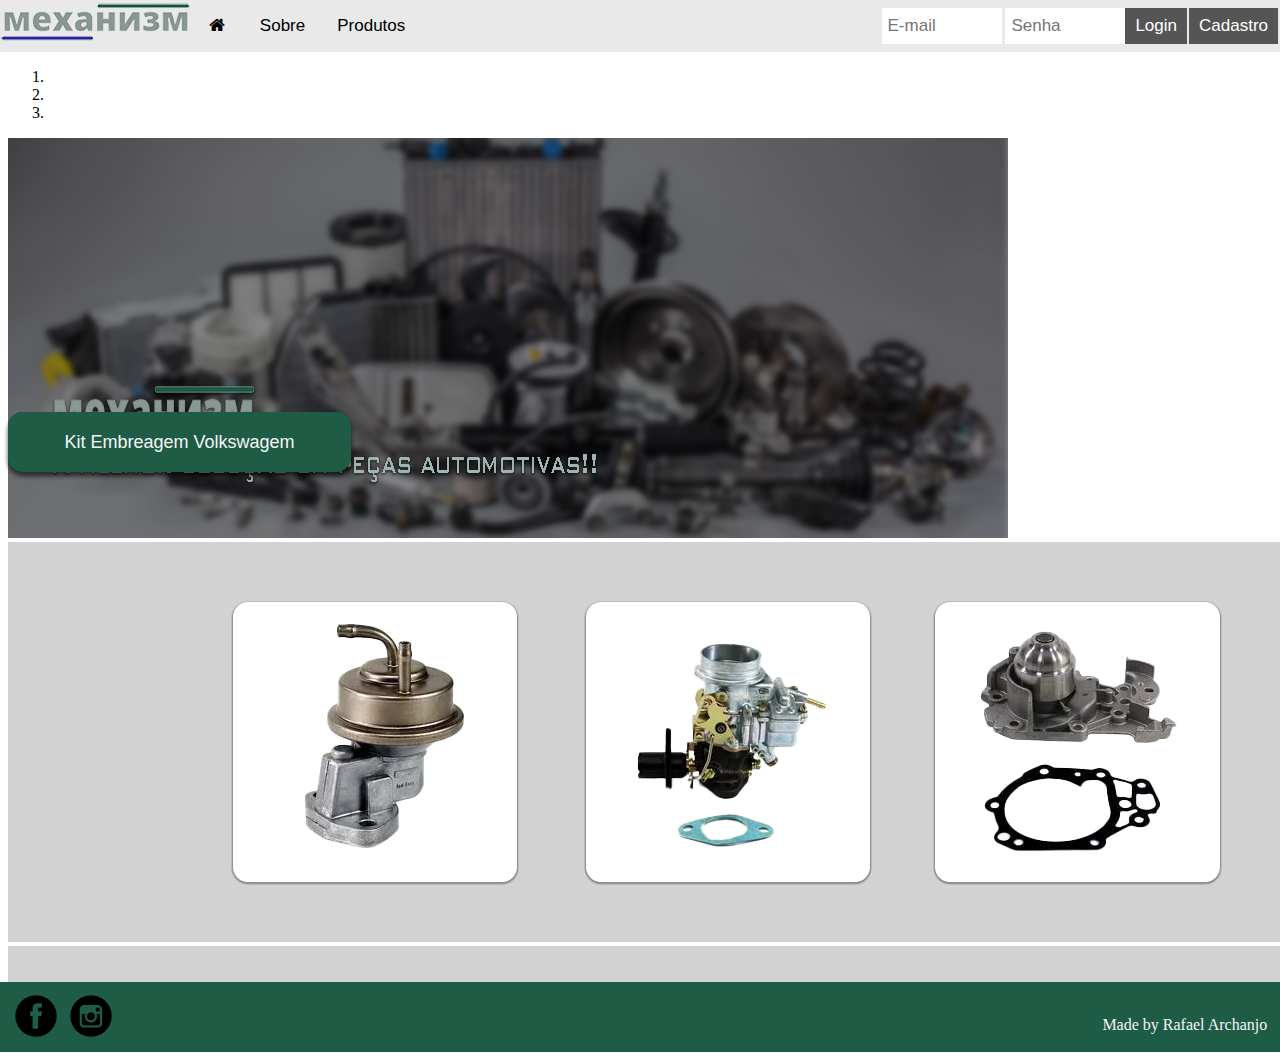
<file: index.html>
<!DOCTYPE html>
<html lang="pt-br">

<head>
    <title> механизм </title>
    <meta charset="utf-8">
    <meta name="author" content="Rafael A.">
    <meta name="description" content="Lista de documentos">
    <meta name="keywords" content="html5, tecnologia">
    <link rel="stylesheet" href="https://cdnjs.cloudflare.com/ajax/libs/font-awesome/4.7.0/css/font-awesome.min.css">
    <link rel="stylesheet" href="https://maxcdn.bootstrapcdn.com/bootstrap/3.4.1/css/bootstrap.min.css">
    <script src="https://ajax.googleapis.com/ajax/libs/jquery/3.5.1/jquery.min.js"></script>
    <script src="https://maxcdn.bootstrapcdn.com/bootstrap/3.4.1/js/bootstrap.min.js"></script>
    <link rel="stylesheet" href="./css/nav.css">

    <style>

    </style>
</head>

<body>
    <nav>
        <div>
            <div class="topnav">
                <div class="navbar-header">
                    <a href="./home.html" target="conteudo"><img src="./img/logo4.png" alt=""></a>
                </div>
                <a target="conteudo" class="aa" href="./home.html"><i class="fa fa-fw fa-home"></i></a>
                <a target="conteudo" class="aa" href="./sobre.html">Sobre</a>
                <a target="conteudo" class="aa" href="./produtos.html">Produtos</a>
                <div class="login-container">
                    <form action="/action_page.php">
                        <input type="email" placeholder="E-mail" name="username">
                        <input type="password" placeholder="Senha" name="psw">
                        <a target="conteudo" href="./cadastro.html"><button class="botao"> Cadastro </button></a>
                        <button class="botao" type="submit">Login</button>
                    </form>
                </div>
            </div>
            <iframe src="home.html" name="conteudo" frameborder="0"></iframe>
    </nav>




</body>


</html>
</file>
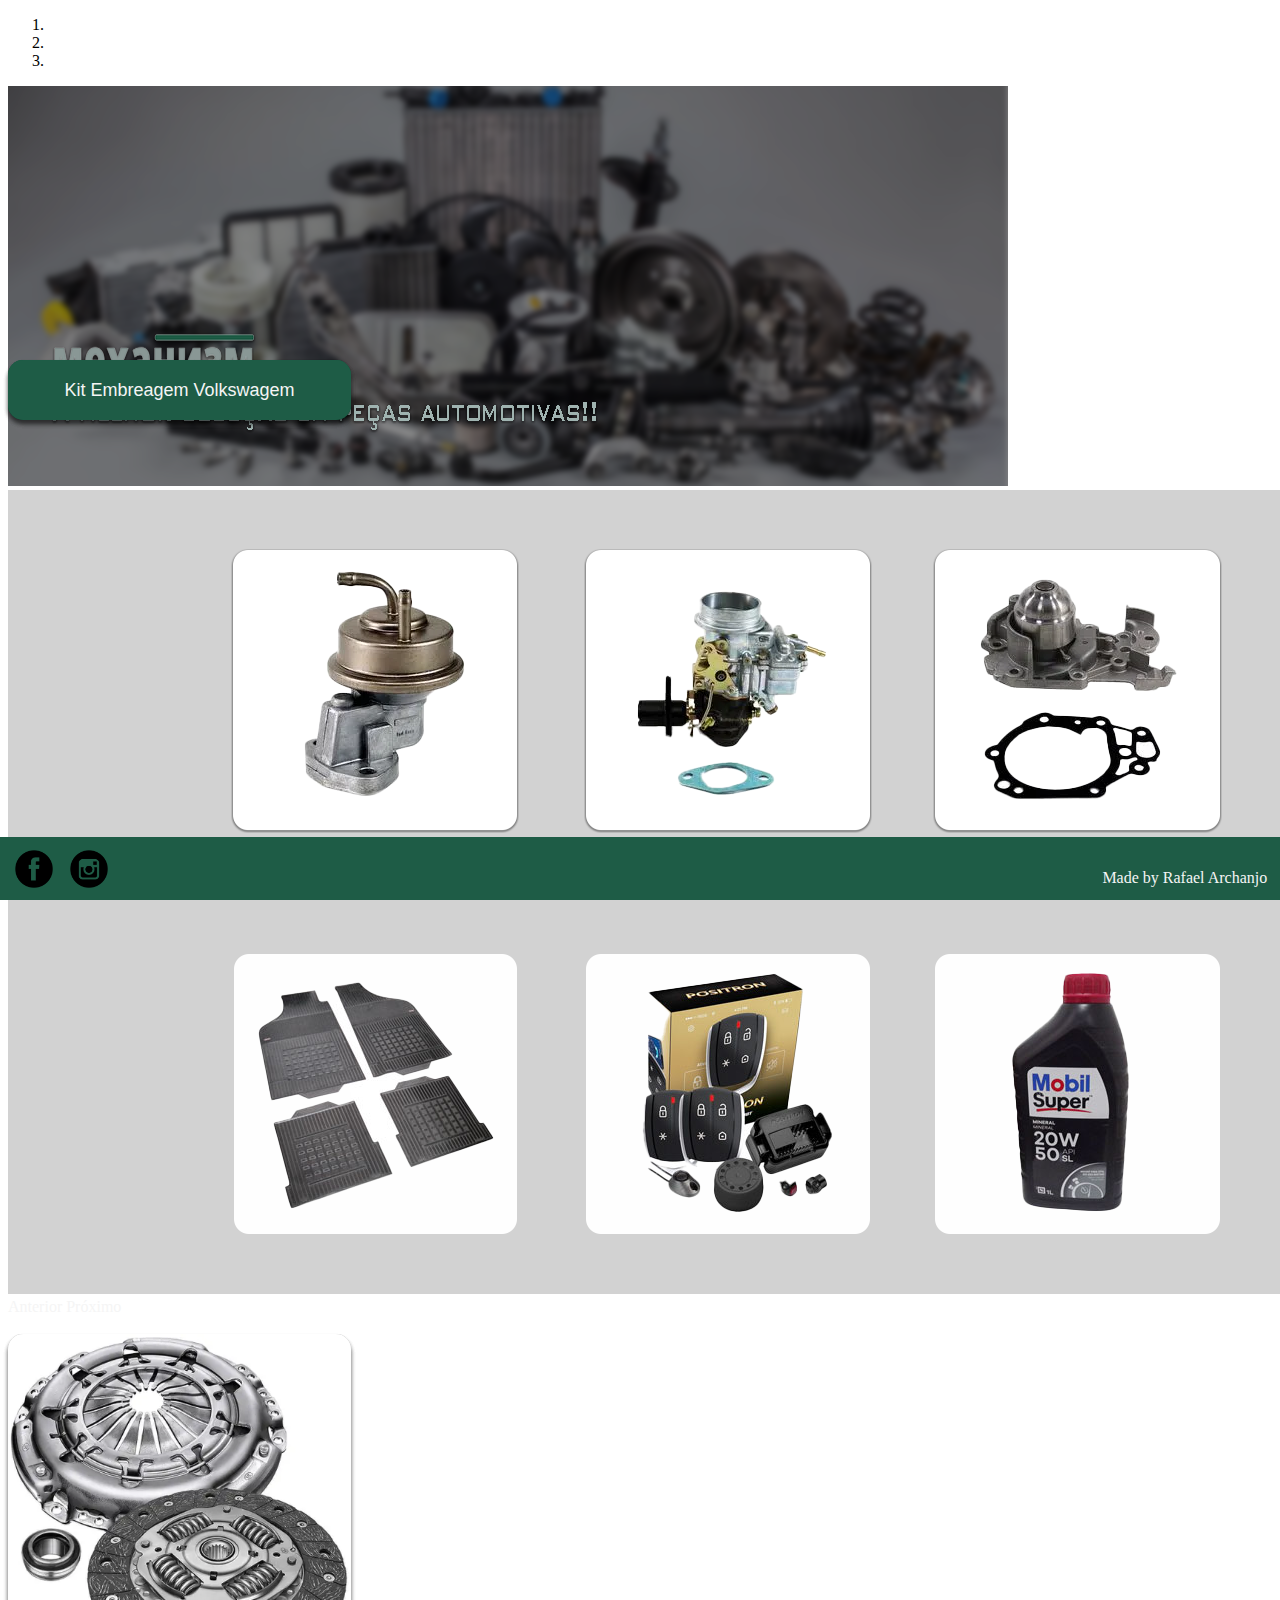
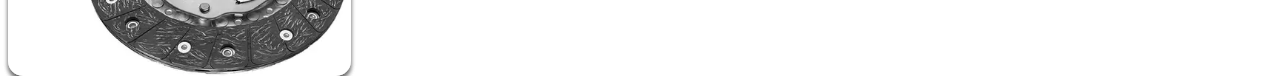
<file: home.html>
<!DOCTYPE html>
<html lang="pt-br">

<head>
    <title> механизм </title>
    <meta charset="utf-8">
    <meta name="author" content="Rafael A.">
    <meta name="description" content="Lista de documentos">
    <meta name="keywords" content="html5, tecnologia">
    <link rel="stylesheet" href="https://cdn.jsdelivr.net/npm/bootstrap@4.6.0/dist/css/bootstrap.min.css"
        integrity="sha384-B0vP5xmATw1+K9KRQjQERJvTumQW0nPEzvF6L/Z6nronJ3oUOFUFpCjEUQouq2+l" crossorigin="anonymous">
    <link rel="stylesheet" href="./css/home.css">

    <style>
        img {
            height: 400px;
        }
    </style>





</head>

<body>
    <div id="carouselExampleIndicators" class="carousel slide" data-ride="carousel">
        <ol class="carousel-indicators">
            <li data-target="#carouselExampleIndicators" data-slide-to="0" class="active"></li>
            <li data-target="#carouselExampleIndicators" data-slide-to="1"></li>
            <li data-target="#carouselExampleIndicators" data-slide-to="2"></li>
        </ol>
        <div class="carousel-inner">
            <div class="carousel-item active">
                <img class="d-block w-100" src="./img/Sem Título-1.png" alt="1º Slide">
            </div>
            <div class="carousel-item">
                <img class="d-block w-100" src="./img/Sem Título-2.png" alt="2º Slide">
            </div>
            <div class="carousel-item">
                <img class="d-block w-100" src="./img/Sem Título-3.png" alt="3º Slide">
            </div>
        </div>
        <a class="carousel-control-prev" href="#carouselExampleIndicators" role="button" data-slide="prev">
            <span class="carousel-control-prev-icon" aria-hidden="true"></span>
            <span class="sr-only">Anterior</span>
        </a>
        <a class="carousel-control-next" href="#carouselExampleIndicators" role="button" data-slide="next">
            <span class="carousel-control-next-icon" aria-hidden="true"></span>
            <span class="sr-only">Próximo</span>
        </a>
    </div>

    <br>

    <div class="container">
        <div class="row">
            <div class="col-sm-4">
                <div><img src="./img/home/bateria.webp" alt="bateria" class="item1"></div>
                <div><a href="./produto1.html"><button class="but1"> Bateria Moura 70AH - M70KD E M60KE</button></a>
                </div>
            </div>
            <div class="col-sm-4">
                <div><img src="./img/home/Carburador.jpg" alt="Carburador" class="item1"></div>
                <div> <a href="./produto2.html"><button class="but1">Carburador automotivo carb para jeep</button></a>
                </div>
            </div>
            <div class="col-sm-4">
                <div><img src="./img/home/embreagem.webp" alt="Kit embreagem" class="item1"></div>
                <div> <a href="./produto3.html"><button class="but1">Kit Embreagem Volkswagem</button></a></div>
            </div>

        </div>
    </div>


    <footer>
        <a href="#"><img src="./img/footer/facebook.png" alt="facebook" class="fb"></a>
        <a href="#"><img src="./img/footer/intagram.png" alt="Instagram" class="ig"></a>
        <p class="made">Made by Rafael Archanjo</p>
    </footer>















    <script src="https://code.jquery.com/jquery-3.5.1.slim.min.js"
        integrity="sha384-DfXdz2htPH0lsSSs5nCTpuj/zy4C+OGpamoFVy38MVBnE+IbbVYUew+OrCXaRkfj"
        crossorigin="anonymous"></script>
    <script src="https://cdn.jsdelivr.net/npm/popper.js@1.16.1/dist/umd/popper.min.js"
        integrity="sha384-9/reFTGAW83EW2RDu2S0VKaIzap3H66lZH81PoYlFhbGU+6BZp6G7niu735Sk7lN"
        crossorigin="anonymous"></script>
    <script src="https://cdn.jsdelivr.net/npm/bootstrap@4.6.0/dist/js/bootstrap.min.js"
        integrity="sha384-+YQ4JLhjyBLPDQt//I+STsc9iw4uQqACwlvpslubQzn4u2UU2UFM80nGisd026JF"
        crossorigin="anonymous"></script>


</body>

</html>
</file>
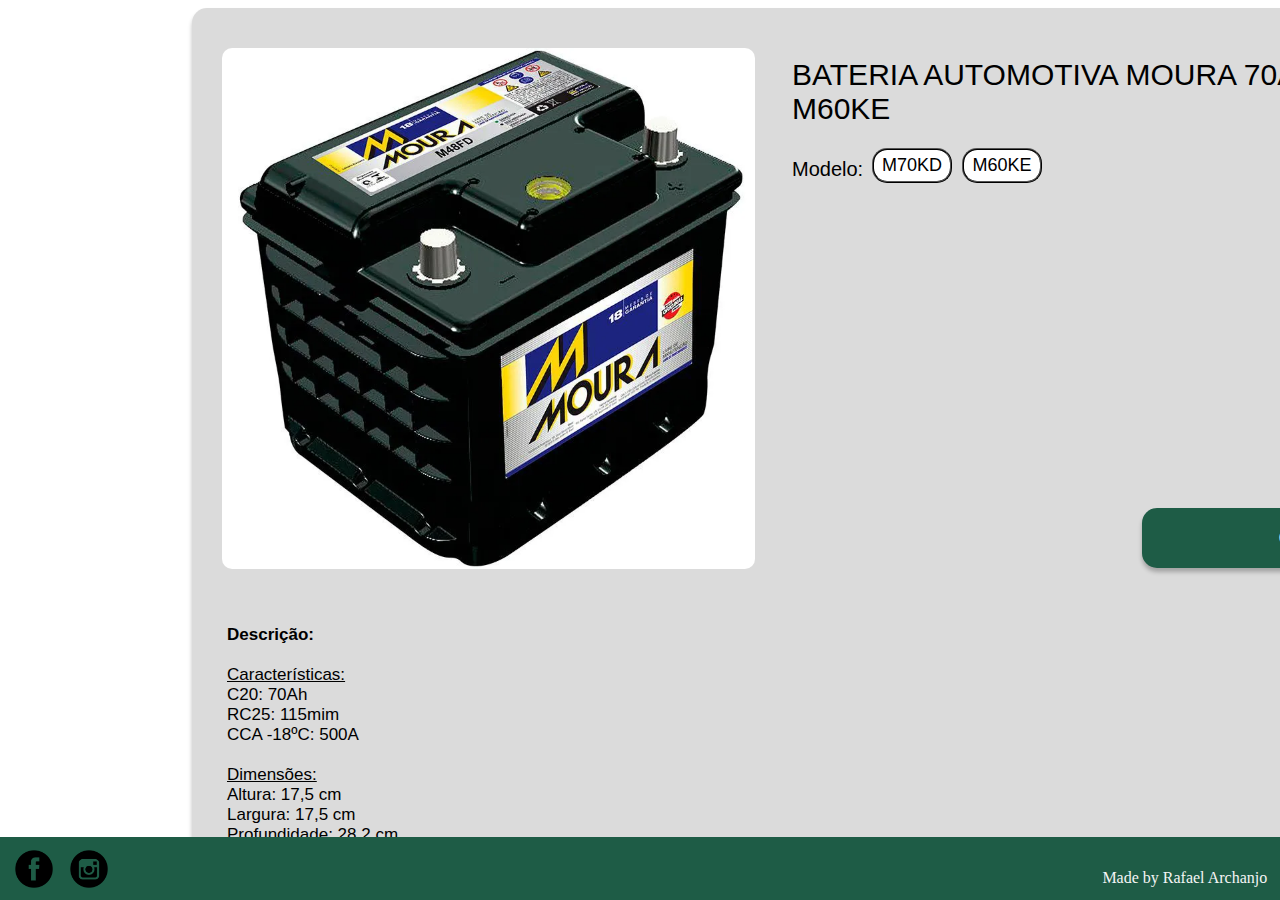
<file: produto1.html>
<!DOCTYPE html>
<html lang="pt-br">

<head>
    <title> Bateria </title>
    <meta charset="utf-8">
    <meta name="author" content="Rafael A.">
    <meta name="description" content="Lista de documentos">
    <meta name="keywords" content="html5, tecnologia">
    <link rel="stylesheet" href="./css/produto1.css">
</head>

<body>
    <div class="bg">
        <img src="./img/home/bateria.webp" alt="" class="bateria">
        <p class="titulo"> BATERIA AUTOMOTIVA MOURA 70AH - M70KD E M60KE </p>
        <button>Comprar</button>
        <p class="preco"><b>R$ 529,90</b></p>
        <p class="modelo">Modelo: </p>
        <button class="but1">M70KD</button>
        <button class="but2">M60KE</button>
        <p class="desc">
            <b>Descrição:</b> <br> <br>
            <u> Características:</u> <br>
            C20: 70Ah <br>
            RC25: 115mim <br>
            CCA -18ºC: 500A <br><br>

            <u>Dimensões:</u> <br>
            Altura: 17,5 cm <br>
            Largura: 17,5 cm <br>
            Profundidade: 28,2 cm <br>
            Peso: 17 kg
        </p>
    </div>

    <footer>
        <a href="#"><img src="./img/footer/facebook.png" alt="facebook" class="fb"></a>
        <a href="#"><img src="./img/footer/intagram.png" alt="Instagram" class="ig"></a>
        <p class="made">Made by Rafael Archanjo</p>
    </footer>
</body>

</html>
</file>
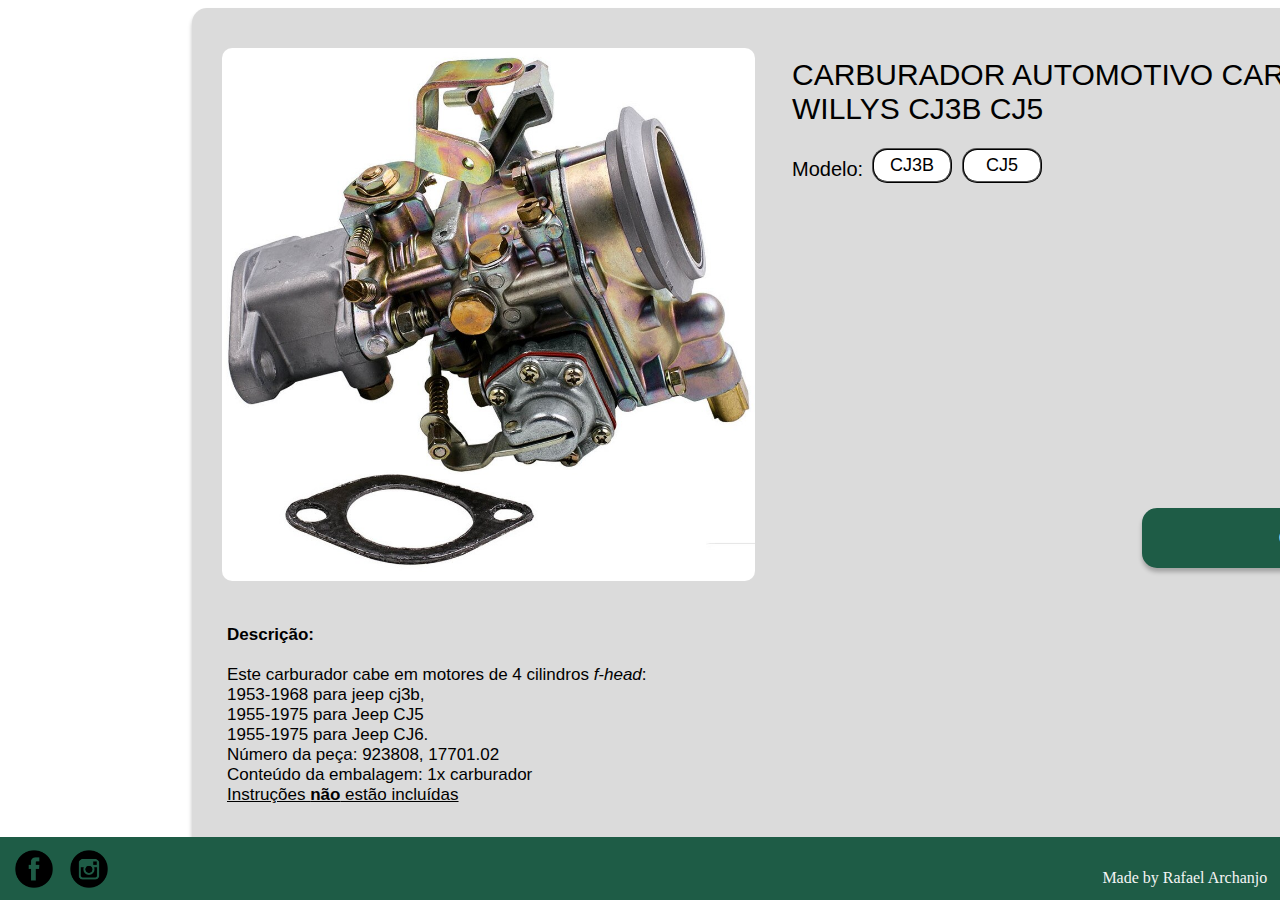
<file: produto2.html>
<!DOCTYPE html>
<html lang="pt-br">

<head>
    <title> Carburador </title>
    <meta charset="utf-8">
    <meta name="author" content="Rafael A.">
    <meta name="description" content="Lista de documentos">
    <meta name="keywords" content="html5, tecnologia">
    <link rel="stylesheet" href="./css/produto1.css">
</head>

<body>
    <div class="bg">
        <img src="./img/home/Carburador.jpg" alt="" class="carburador">
        <p class="titulo"> CARBURADOR AUTOMOTIVO CARB PARA JEEP WILLYS CJ3B CJ5 </p>
        <button>Comprar</button>
        <p class="preco"><b>R$ 484,81</b></p>
        <p class="modelo">Modelo: </p>
        <button class="but1">CJ3B</button>
        <button class="but2">CJ5</button>
        <p class="desc">
            <b>Descrição:</b> <br> <br>
            Este carburador cabe em motores de 4 cilindros <i>f-head</i>: <br>
            1953-1968 para jeep cj3b,<br>
            1955-1975 para Jeep CJ5 <br>
            1955-1975 para Jeep CJ6. <br>

            Número da peça: 923808, 17701.02 <br>
            Conteúdo da embalagem: 1x carburador<br>
            <u> Instruções <b>não</b> estão incluídas</u> <br>
        </p>
    </div>

    <footer>
        <a href="#"><img src="./img/footer/facebook.png" alt="facebook" class="fb"></a>
        <a href="#"><img src="./img/footer/intagram.png" alt="Instagram" class="ig"></a>
        <p class="made">Made by Rafael Archanjo</p>
    </footer>
</body>

</html>
</file>
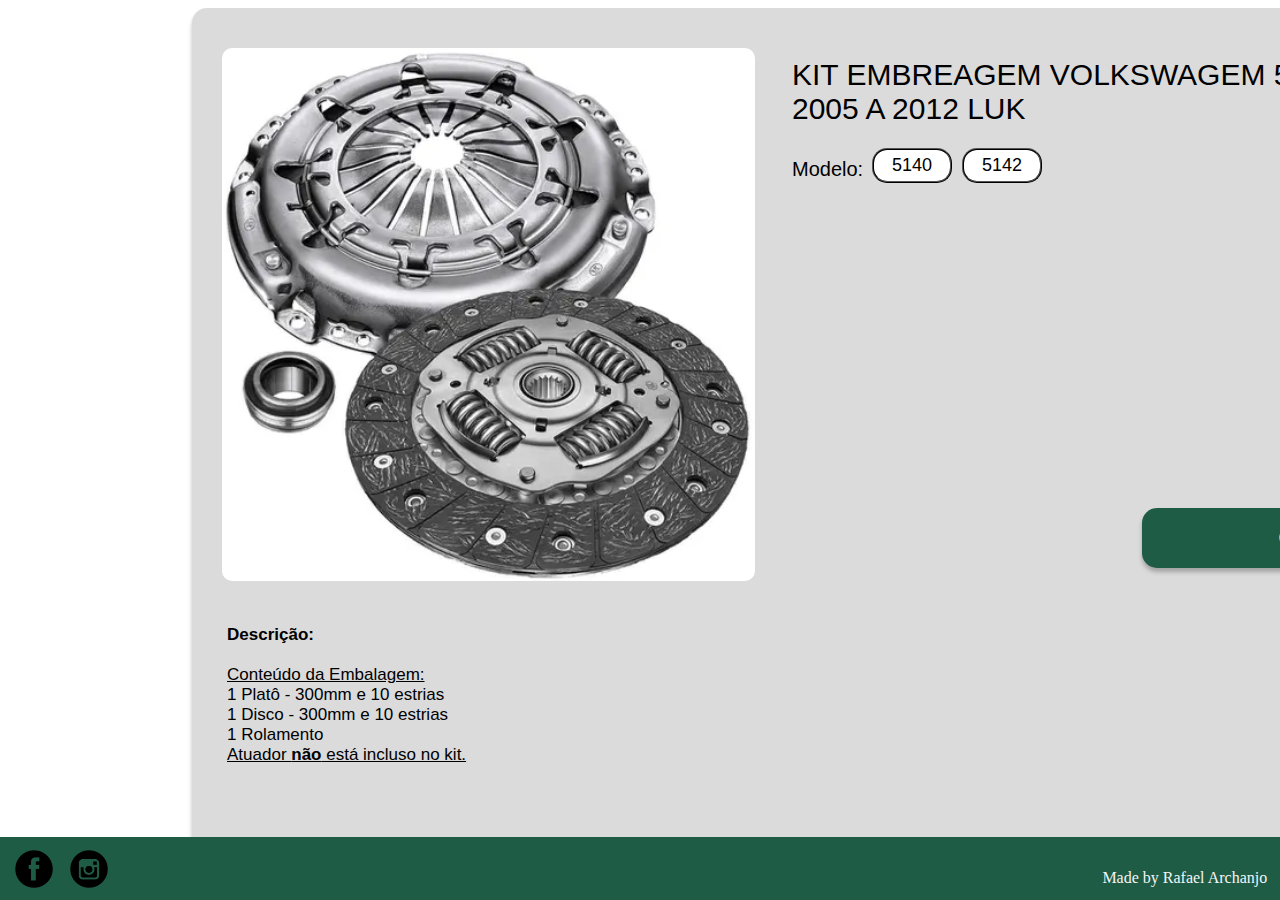
<file: produto3.html>
<!DOCTYPE html>
<html lang="pt-br">

<head>
    <title> Kit Embreagem </title>
    <meta charset="utf-8">
    <meta name="author" content="Rafael A.">
    <meta name="description" content="Lista de documentos">
    <meta name="keywords" content="html5, tecnologia">
    <link rel="stylesheet" href="./css/produto1.css">
</head>

<body>
    <div class="bg">
        <img src="./img/home/embreagem.webp" alt="" class="embreagem">
        <p class="titulo"> KIT EMBREAGEM VOLKSWAGEM 5140 E DELIVERY 2005 A 2012 LUK </p>
        <button>Comprar</button>
        <p class="preco"><b>R$ 1.079,80</b></p>
        <p class="modelo">Modelo: </p>
        <button class="but1">5140</button>
        <button class="but2">5142</button>
        <p class="desc">
            <b>Descrição:</b> <br><br>
            <u>Conteúdo da Embalagem:</u> <br>
            1 Platô - 300mm e 10 estrias <br>
            1 Disco - 300mm e 10 estrias <br>
            1 Rolamento <br>
            <u>Atuador <b>não</b> está incluso no kit.</u>
        </p>
    </div>
    <footer>
        <a href="#"><img src="./img/footer/facebook.png" alt="facebook" class="fb"></a>
        <a href="#"><img src="./img/footer/intagram.png" alt="Instagram" class="ig"></a>
        <p class="made">Made by Rafael Archanjo</p>
    </footer>
</body>

</html>
</file>
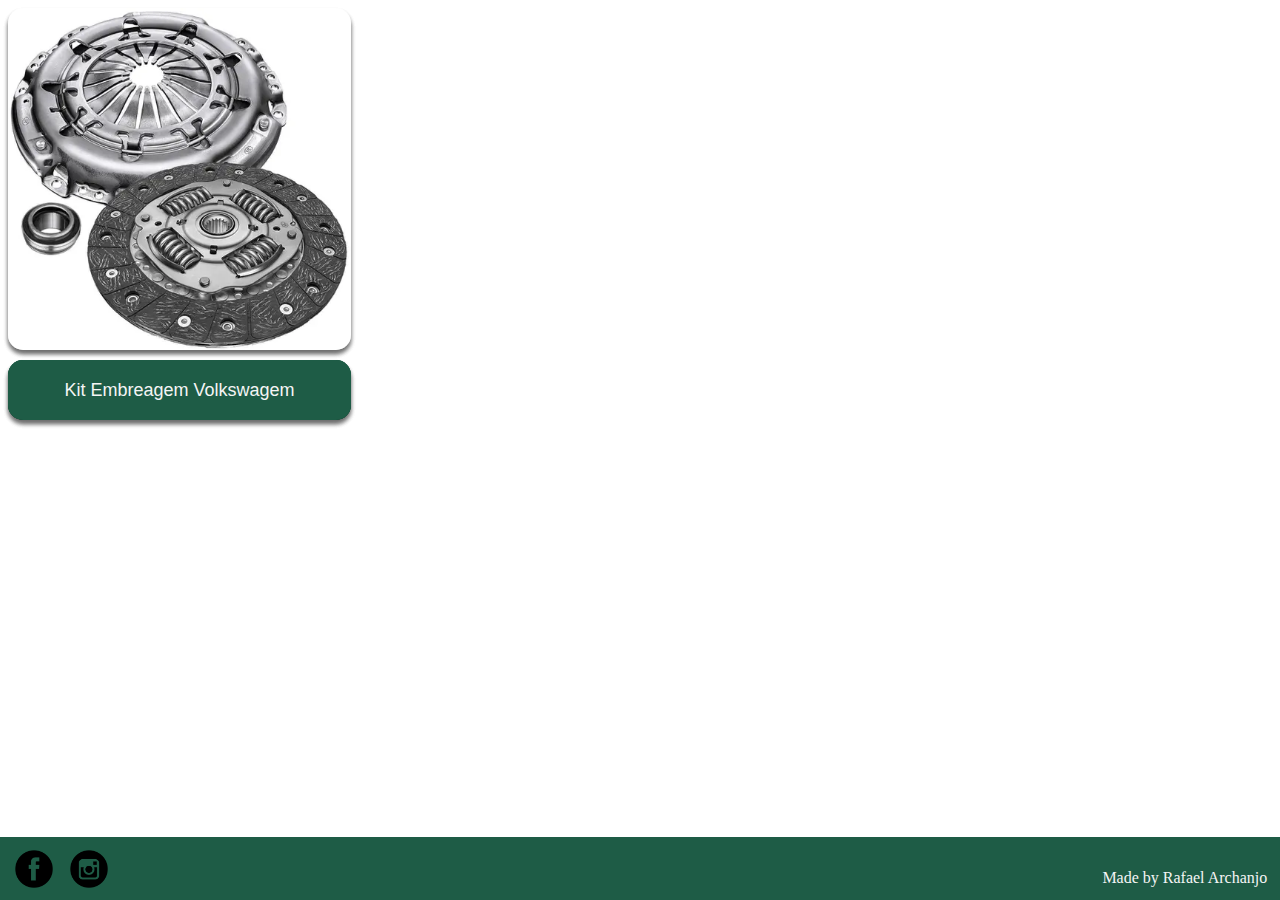
<file: produtos.html>
<!DOCTYPE html>
<html lang="pt-br">

<head>
    <title> механизм </title>
    <meta charset="utf-8">
    <meta name="author" content="Rafael A.">
    <meta name="description" content="Lista de documentos">
    <meta name="keywords" content="html5, tecnologia">
    <link rel="stylesheet" href="https://cdn.jsdelivr.net/npm/bootstrap@4.6.0/dist/css/bootstrap.min.css"
        integrity="sha384-B0vP5xmATw1+K9KRQjQERJvTumQW0nPEzvF6L/Z6nronJ3oUOFUFpCjEUQouq2+l" crossorigin="anonymous">
    <link rel="stylesheet" href="./css/home.css">

    <style>
        img {
            height: 400px;
        }
    </style>


</head>

<body>

    <div class="container">
        <div class="row">
            <div class="col-sm-4">
                <div><img src="./img/home/bateria.webp" alt="bateria" class="item1"></div>
                <div><a href="./produto1.html"><button class="but1"> Bateria Moura 70AH - M70KD E M60KE</button></a>
                </div>
            </div>
            <div class="col-sm-4">
                <div><img src="./img/home/Carburador.jpg" alt="Carburador" class="item1"></div>
                <div> <a href="./produto2.html"><button class="but1">Carburador automotivo carb para jeep</button></a>
                </div>
            </div>
            <div class="col-sm-4">
                <div><img src="./img/home/embreagem.webp" alt="Kit embreagem" class="item1"></div>
                <div> <a href="./produto3.html"><button class="but1">Kit Embreagem Volkswagem</button></a></div>
            </div>

        </div>
    </div>


    <footer>
        <a href=""><img src="./img/footer/facebook.png" alt="facebook" class="fb"></a>
        <a href=""><img src="./img/footer/intagram.png" alt="Instagram" class="ig"></a>
        <p class="made">Made by Rafael Archanjo</p>
    </footer>


</body>

</html>
</file>
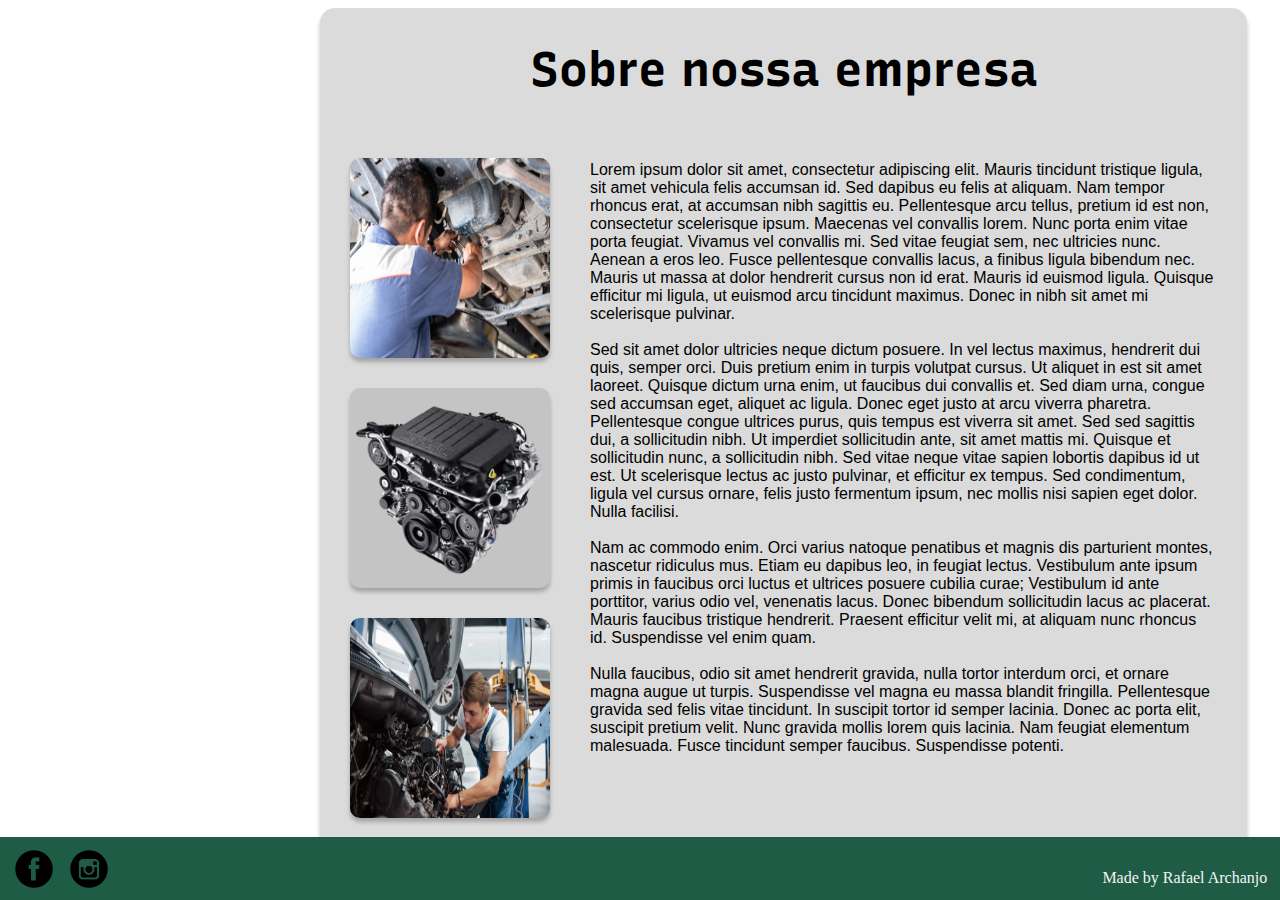
<file: sobre.html>
<!DOCTYPE html>
<html lang="pt-br">

<head>
    <title> механизм </title>
    <meta charset="utf-8">
    <meta name="author" content="Rafael A.">
    <meta name="description" content="Lista de documentos">
    <meta name="keywords" content="html5, tecnologia">
    <link rel="stylesheet" href="./css/sobre.css">
    <link rel="preconnect" href="https://fonts.gstatic.com">
    <link href="https://fonts.googleapis.com/css2?family=Recursive:wght@600&display=swap" rel="stylesheet">
</head>

<body>
    <div class="sobre">
        <h1>Sobre nossa empresa</h1>
        <div> <img src="./img/sobre/mecanico1.jpg" class="img1"></div>
        <div ><img src="./img/sobre/motor.png" class="img2"></div>
        <div ><img src="./img/sobre/mecanico2.webp" class="img3"></div>
        <div class="texto">
            <p>Lorem ipsum dolor sit amet, consectetur adipiscing elit. Mauris tincidunt tristique ligula,
                sit amet vehicula felis accumsan id. Sed dapibus eu felis at aliquam. Nam tempor rhoncus erat, at
                accumsan
                nibh sagittis eu. Pellentesque arcu tellus, pretium id est non, consectetur scelerisque ipsum. Maecenas
                vel
                convallis lorem. Nunc porta enim vitae porta feugiat. Vivamus vel convallis mi. Sed vitae feugiat sem,
                nec
                ultricies nunc. Aenean a eros leo. Fusce pellentesque convallis lacus, a finibus ligula bibendum nec.
                Mauris
                ut massa at dolor hendrerit cursus non id erat. Mauris id euismod ligula. Quisque efficitur mi ligula,
                ut
                euismod arcu tincidunt maximus. Donec in nibh sit amet mi scelerisque pulvinar.<br><br>
                Sed sit amet dolor ultricies neque dictum posuere. In vel lectus maximus, hendrerit dui quis, semper
                orci.
                Duis pretium enim in turpis volutpat cursus. Ut aliquet in est sit amet laoreet. Quisque dictum urna
                enim,
                ut faucibus dui convallis et. Sed diam urna, congue sed accumsan eget, aliquet ac ligula. Donec eget
                justo
                at arcu viverra pharetra. Pellentesque congue ultrices purus, quis tempus est viverra sit amet. Sed sed
                sagittis dui, a sollicitudin nibh. Ut imperdiet sollicitudin ante, sit amet mattis mi. Quisque et
                sollicitudin nunc, a sollicitudin nibh. Sed vitae neque vitae sapien lobortis dapibus id ut est. Ut
                scelerisque lectus ac justo pulvinar, et efficitur ex tempus. Sed condimentum, ligula vel cursus ornare,
                felis justo fermentum ipsum, nec mollis nisi sapien eget dolor. Nulla facilisi.<br><br>

                Nam ac commodo enim. Orci varius natoque penatibus et magnis dis parturient montes, nascetur ridiculus
                mus.
                Etiam eu dapibus leo, in feugiat lectus. Vestibulum ante ipsum primis in faucibus orci luctus et
                ultrices
                posuere cubilia curae; Vestibulum id ante porttitor, varius odio vel, venenatis lacus. Donec bibendum
                sollicitudin lacus ac placerat. Mauris faucibus tristique hendrerit. Praesent efficitur velit mi, at
                aliquam nunc rhoncus id. Suspendisse vel enim quam.<br><br>

                Nulla faucibus, odio sit amet hendrerit gravida, nulla tortor interdum orci, et ornare magna augue ut
                turpis. Suspendisse vel magna eu massa blandit fringilla. Pellentesque gravida sed felis vitae
                tincidunt. In suscipit tortor id semper lacinia. Donec ac porta elit, suscipit pretium velit. Nunc
                gravida mollis lorem quis lacinia. Nam feugiat elementum malesuada. Fusce tincidunt semper faucibus.
                Suspendisse potenti.<br><br>

            </p>
        </div>
    </div>
</body>

<footer>
    <a href=""><img src="./img/footer/facebook.png" alt="facebook" class="fb"></a>
    <a href=""><img src="./img/footer/intagram.png" alt="Instagram" class="ig"></a>
    <p class="made">Made by Rafael Archanjo</p>
</footer>

</html>
</file>
<file: css/nav.css>
* {
    box-sizing: border-box;
}

body {
    margin: 0;
    font-family: Arial, Helvetica, sans-serif;
}

.topnav {
    overflow: hidden;
    background-color: #e9e9e9;
}

.topnav .aa {
    float: left;
    display: block;
    color: black;
    text-align: center;
    padding: 14px 16px;
    text-decoration: none;
    font-size: 17px;
}

.topnav .aa:hover {
    background-color: #1E5C46;
    color: whitesmoke;
}

.topnav .aa.active {
    background-color: #2196F3;
    color: white;
}


.topnav .login-container {
    float: right;
}

.topnav input[type=email] {
    padding: 6px;
    margin-top: 8px;
    font-size: 17px;
    border: none;
    width: 120px;
}

.topnav input[type=password] {
    padding: 6px;
    margin-top: 8px;
    font-size: 17px;
    border: none;
    width: 120px;
}

.topnav .login-container .botao {
    float: right;
    padding: 6px 10px;
    margin-top: 8px;
    margin-right: 2px;
    background-color: #555;
    color: white;
    font-size: 17px;
    border: none;
    cursor: pointer;
}

.topnav .login-container .botao:hover {
    background-color: #1E5C46;
}

@media screen and (max-width: 600px) {
    .topnav .login-container {
        float: none;
    }
    .topnav a, .topnav input[type=email], .topnav input[type=password], .topnav .login-container button {
        float: none;
        display: block;
        text-align: left;
        width: 100%;
        margin: 0;
        padding: 14px;
    }
    .topnav input[type=email] {
        border: 1px solid #ccc;
    }
}

iframe {
    width: 100%;
    height: 1000px;
}
</file>
<file: css/home.css>
.item1 {
    position: absolute;
    width: 343px;
    height: 342px;

    background: #C4C4C4;
    border-radius: 15px;
    box-shadow: 0px 4px 4px rgba(0, 0, 0, 0.25);
}


.but1 {
    position: absolute;
    width: 343px;
    height: 60px;
    top: 360px;
    background: #1E5C46;
    color: whitesmoke;
    border-radius: 15px;
    border-style: none;
    font-size: 18px;
    box-shadow: 0px 4px 4px rgba(0, 0, 0, 0.25);
    
}


footer{
    position: absolute;
    background-color: #1E5C46;
    
    width: 100%;
    height: 7%;
    bottom: 0%;
    left: 0%;
}

.made{
    position: absolute;
    color: whitesmoke;
    top: 25%;
    right: 1%;
    
}

.fb {
    position: absolute;
    height: 60%;
    top: 13px;
    left: 15px;
}

.ig {
    position: absolute;
    height: 60%;
    top: 13px;
    left: 70px;
}

a{
    text-decoration: none;
    color: whitesmoke;
}
</file>
<file: css/produto1.css>
.bg {
    position: absolute;
    left: 15%;
    width: 1333px;
    height: 889px;
    background: #DBDBDB;
    box-shadow: 0px 4px 4px rgba(0, 0, 0, 0.25);
    border-radius: 15px;
}

.bateria {
    position: absolute;
    width: 40%;
    left: 30px;
    top: 40px;
    border-radius: 10px;
}

.carburador {
    position: absolute;
    width: 40%;
    left: 30px;
    top: 40px;
    border-radius: 10px;
}

.embreagem {
    position: absolute;
    width: 40%;
    left: 30px;
    top: 40px;
    border-radius: 10px;
}

.titulo {
    position: inherit;
    top: 20px;
    left: 600px;
    font-family: sans-serif;
    font-size: 30px;
}

.modelo {
    position: inherit;
    left: 600px;
    top: 130px;
    font-family: sans-serif;
    font-size: 20px;
}

.but1 {
    position: inherit;
    width: 80px;
    height: 35px;
    left: 680px;
    top: 140px;
    color: black;
    background-color: white;
    border-style: ridge;
    box-shadow: 0px 0px 0px rgba(0, 0, 0, 0.25);
}

.but2 {
    position: inherit;
    width: 80px;
    height: 35px;
    left: 770px;
    top: 140px;
    color: black;
    background-color: white;
    border-style: ridge;
    box-shadow: 0px 0px 0px rgba(0, 0, 0, 0.25);
}

button {
    position: absolute;
    width: 343px;
    height: 60px;
    left: 950px;
    top: 500px;
    background: #1E5C46;
    color: whitesmoke;
    border-radius: 15px;
    border-style: none;
    font-size: 18px;
    box-shadow: 0px 4px 4px rgba(0, 0, 0, 0.25);
}

.preco {
    position: relative;
    font-family: sans-serif;
    font-size: 25px;
    color: #31329B;
    left: 1150px;
    top: 430px;
}

.desc {
    position: absolute;
    font-family: sans-serif;
    font-size: 17px;
    top: 600px;
    left: 35px;
    right: 40%;
}

footer{
    position: absolute;
    background-color: #1E5C46;
    
    width: 100%;
    height: 7%;
    bottom: 0%;
    left: 0%;
}

.made{
    position: absolute;
    color: whitesmoke;
    top: 25%;
    right: 1%;
    
}

.fb {
    position: absolute;
    height: 60%;
    top: 13px;
    left: 15px;
}

.ig {
    position: absolute;
    height: 60%;
    top: 13px;
    left: 70px;
}
</file>
<file: css/sobre.css>
.sobre {
    position: absolute;
    width: 927px;
    height: 873px;
    background: #DBDBDB;
    border-radius: 15px;
    left: 25%;
    box-shadow: 0px 4px 4px rgba(0, 0, 0, 0.25);
    text-align: center;
}

h1 {
    font-size: 48px;
    font-family: 'Recursive', sans-serif;
}

.img1 {
    position: absolute;
    width: 200px;
    height: 200px;
    top: 150px;
    left: 30px;
    background: #C4C4C4;
    border-radius: 10px;
    box-shadow: 0px 4px 4px rgba(0, 0, 0, 0.25);
}

.img2 {
    position: absolute;
    width: 200px;
    height: 200px;
    top: 380px;
    left: 30px;
    background: #C4C4C4;
    border-radius: 10px;
    box-shadow: 0px 4px 4px rgba(0, 0, 0, 0.25);
}

.img3 {
    position: absolute;
    width: 200px;
    height: 200px;
    top: 610px;
    left: 30px;
    background: #C4C4C4;
    border-radius: 10px;
    box-shadow: 0px 4px 4px rgba(0, 0, 0, 0.25);
}

.texto {
    font-family: sans-serif;
    padding-left: 270px;
    padding-right: 30px;
    padding-top: 15px;
    text-align: left;

}

footer{
    position: absolute;
    background-color: #1E5C46;
    
    width: 100%;
    height: 7%;
    bottom: 0%;
    left: 0%;
}

.made{
    position: absolute;
    color: whitesmoke;
    top: 25%;
    right: 1%;
    
}

.fb {
    position: absolute;
    height: 60%;
    top: 13px;
    left: 15px;
}

.ig {
    position: absolute;
    height: 60%;
    top: 13px;
    left: 70px;
}
</file>
